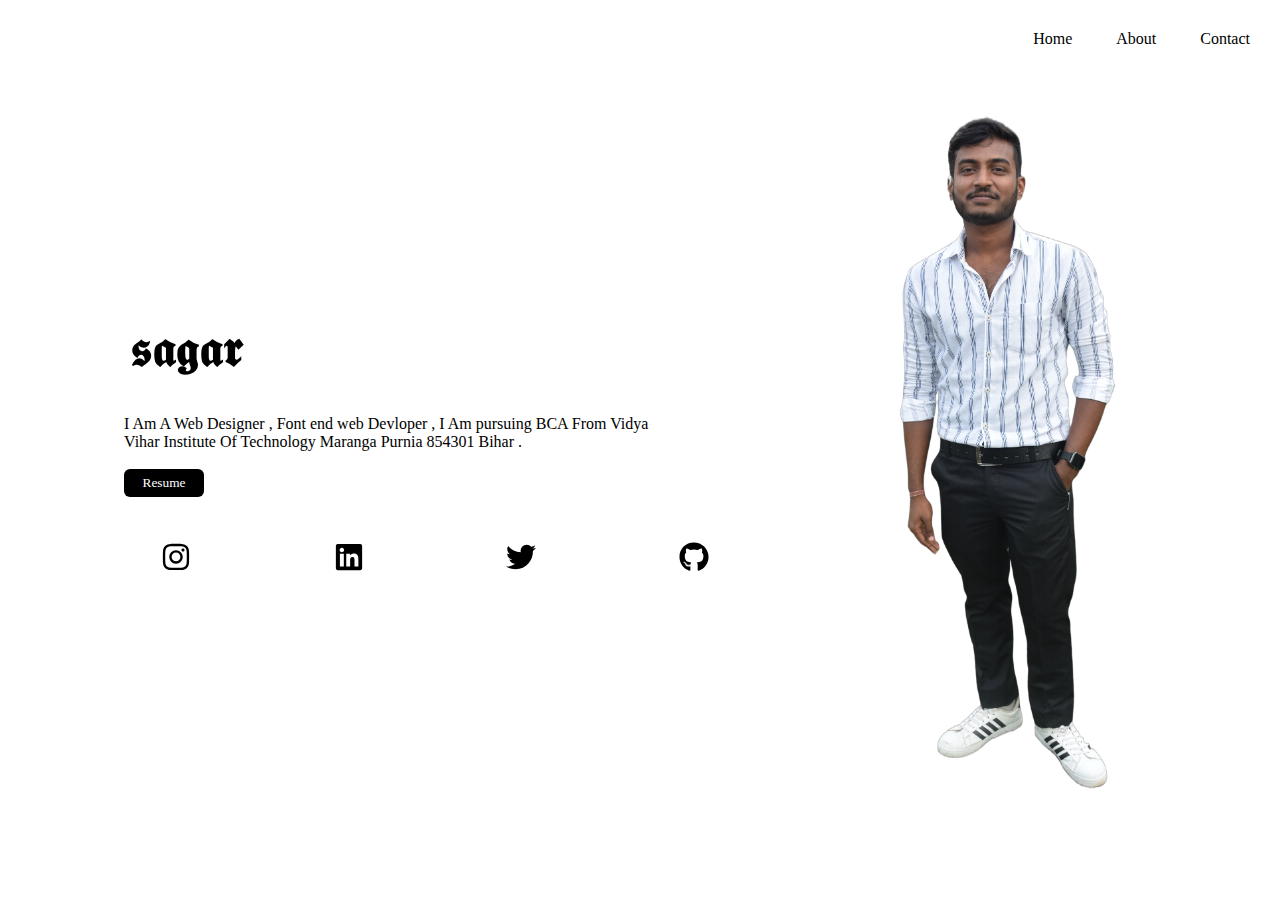
<file: index.html>
<!DOCTYPE html>
<html lang="en">
<head>
    <meta charset="UTF-8">
    <meta http-equiv="X-UA-Compatible" content="IE=edge">
    <meta name="viewport" content="width=device-width, initial-scale=1.0">
    <title>SAGAR</title>
    <link rel="stylesheet" href="style.css">
    <link rel="icon" href="items/favicon_io/favicon.ico">
</head>
<body>
    <div id="preloder"> </div>
 <header>
   
    <nav>
        
        <ul class="nav_links">
            <li><a href="index.html">Home</a></li>
            <li><a href="About1.html">About</a></li>
            <li><a href="contact.html">Contact</a></li>
        </ul>
    </nav>
 </header>
        <div class="container">
                    <div class="text">
                                <div class="nam">
                                        <p><h1  class="name">𝖘𝖆𝖌𝖆𝖗</h1><br><br>
                                </div>
                                    <div class="content" id="content">
                                        <p class="pp">
                                            I Am A Web Designer , Font end web Devloper , I Am pursuing BCA From 
                                            Vidya Vihar Institute Of Technology Maranga Purnia 
                                            854301 Bihar .
                                            <br><br>
                                            <button><a href="items/Sagar.pdf">Resume</a></button>
                                        </p>
                                    </div>

                                    <div class="foot-icon">
                                        
                                            <a  href="https://www.instagram.com/sagar_guptas/"><img class="ll" src="items/icons/instagram.svg" alt=""></a>
                                        
                                        
                                            <a  href="https://www.linkedin.com/in/sagar-567808209/"><img class="ll" src="items/icons/linkedin.svg" alt=""></a>
                                        
                                        
                                            <a  href="https://twitter.com/Sagargupta04189"><img class="ll" src="items/icons/twitter.svg" alt=""></a>
                                        
                                        
                                            <a href="https://github.com/sagar-guptas"><img class="ll" src="items/icons/github.svg" alt=""></a>
                                        
                                    </div>
                            
                    </div>
                                    <div id="imc">
                                        <img src="01 (1).png">
                                    </div>          
         </div>

   


        <script>
             var loader = document.getElementById("preloder");
             window.addEventListener("load",function(){
                loader.style.display = "none";
            })
            
        </script>

    
</body>
</html>
</file>
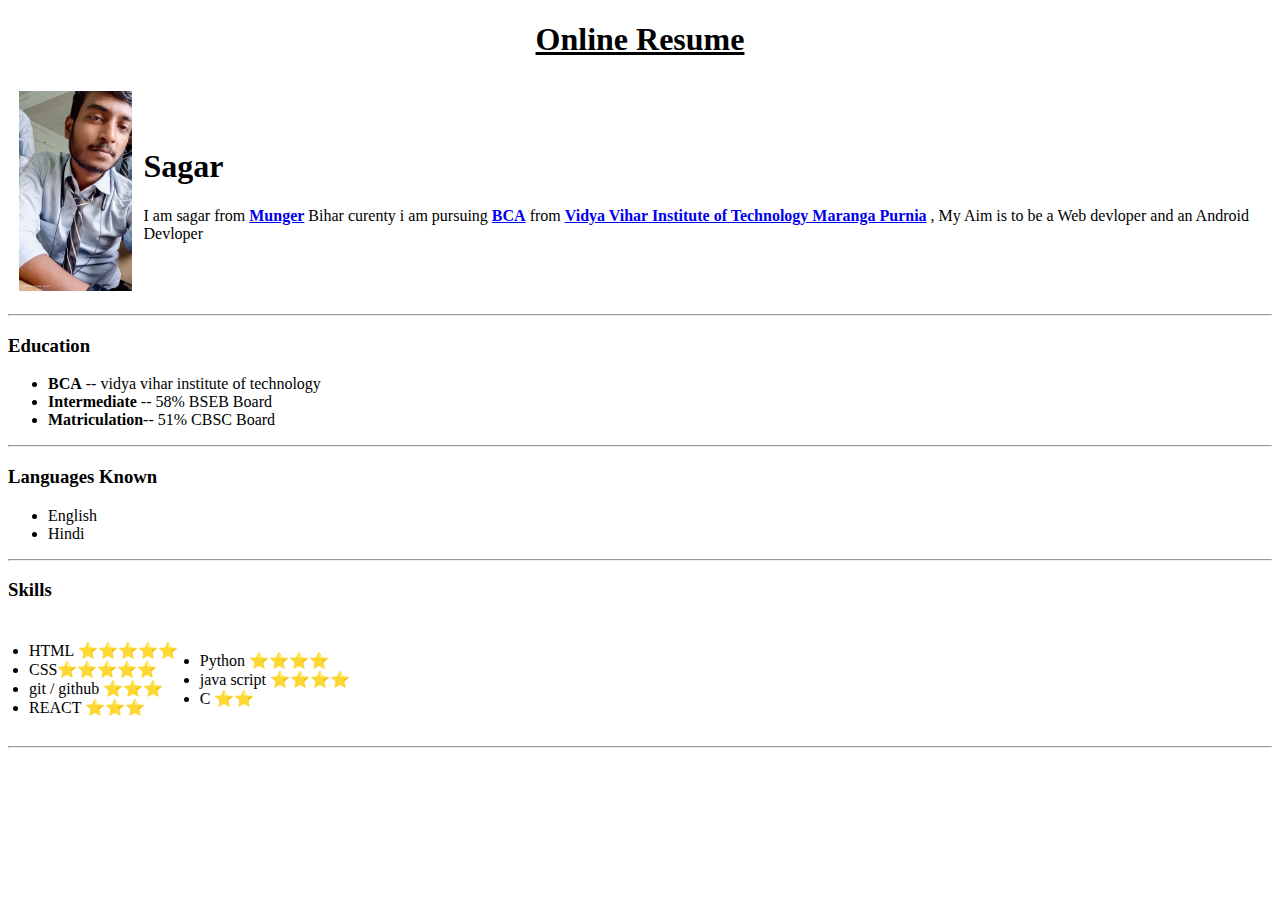
<file: items/contact/about.html>
<!DOCTYPE html>
<html>
    <head>
        <link rel="icon" href="favicon_io (1)/favicon.ico">
        <meta charset="utf-8">
        <title>Mr Sagar</title>
        <style>
            h1.ghe{
                text-align:center;
            }
        </style>
    </head>
    <body>
        <h1 class="ghe"><u>Online Resume</u> </h1>
        <table cellspacing="10px">
            <tr>
                <td> <img src="2nd.jpg" alt="sagar pic" height="200px"></td>
                <td> <h1>Sagar</h1>
                    <p> I am sagar from <strong><a href="https://munger.nic.in/">Munger</a></strong>  Bihar curenty i am pursuing <strong> <a href="https://www.shiksha.com/university/aku-aryabhatta-knowledge-university-patna-58255/courses/bca-bc">BCA</a></strong> from <strong>
                        <a href="https://www.google.com/search?q=vidya%20vihar&rlz=1C1RXQR_enIN1027IN1027&oq=vidya+vihat&aqs=chrome.1.69i57j0i13i512j46i13i512j46i13i175i199i512l2j0i13i512l2j46i13i175i199i512j0i13i512j46i13i175i199i512.4720j0j7&sourceid=chrome&ie=UTF-8&tbs=lf:1,lf_ui:2&tbm=lcl&sxsrf=ALiCzsb4ROMr0xOkOcBYJOsOQiTpuSgPUw:1669040866436&rflfq=1&num=10&rldimm=9815552062410092934&lqi=Cgt2aWR5YSB2aWhhckj35ZXj5oCAgAhaFRAAEAEYABgBIgt2aWR5YSB2aWhhcqoBExABKg8iC3ZpZHlhIHZpaGFyKAA&ved=2ahUKEwj2jNbfvb_7AhWHTWwGHWlsAcsQvS56BAgQEAE&sa=X&rlst=f#rlfi=hd:;si:;mv:[[25.877240817860322,87.85947129335938],[25.51156072084249,87.09317490664063],null,[25.694541137974344,
                        87.4763231],11]">Vidya Vihar Institute of Technology Maranga Purnia</a></strong> , My Aim is to be a Web devloper and an Android Devloper</p>
                    </td>

            </tr>
        </table>
       <hr>
        <h3>Education</h3>
        <ul>
            <li><strong>BCA</strong> -- vidya vihar institute of technology  </li>
            <li><strong>Intermediate</strong> -- 58% BSEB Board </li>
            <li><strong>Matriculation</strong>-- 51% CBSC Board</li>
            
        </ul>
        <hr>
        <h3>Languages Known</h3>
        <ul>
            <li>English</li>
            <li>Hindi</li>
        </ul>
        <hr>
        <h3>Skills</h3>
        <table cellspacing="20px">
            <tr>
                <td><li>HTML<span> </span>⭐⭐⭐⭐⭐</li>
                    <li>CSS<span></span>⭐⭐⭐⭐⭐</li>
                    <li>git / github ⭐⭐⭐</li>
                    <li>REACT ⭐⭐⭐</li>
                </td>
                <td> <li>Python ⭐⭐⭐⭐</li>
                    <li>java script ⭐⭐⭐⭐</li>
                    
                    <li>C ⭐⭐</li>
                </td>
            </tr>
        </table>
       
        <hr>
    </body>
</html>
</file>
<file: style.css>
*{
    margin: 0;
    padding: 0;
    color: rgb(255, 255, 255);
    font-family: 'Times New Roman', Times, serif;
}
h1{
  font-size: 50px;
}
body{
  background-color: rgb(255, 255, 255);
  
}
.name{
  color: black;
  padding-left: 40px;
}
.pp{
  padding-bottom: 15px;
  color: black;
  width: 90%;
  padding: 0px 10px 15px 50px;
}
button{
  background-color: rgb(0, 0, 0);
  color: rgb(255, 255, 255);
  border: none;
  width: 80px;
  height: 28px;
  border-radius: 6px;
}
a{
  text-decoration: none;
}
header{
  display: flex;
  justify-content: flex-end;
  align-items: center;
  padding: 30px 10px;
  /* position: fixed; */
  
}
.nav_links li{
  display: inline-block;
  padding: 0px 20px;
 

}
.nav_links li a{
  transition: 0px ;
  color: rgb(0, 0, 0);
  text-decoration: none;
}
.nav_links li a:before{
 position: absolute;
 content: '';
 left: 0;
 bottom: 0;
 height: 3;
 width: 100%;
 background: rgb(255, 0, 0);
 transform: scaleX(0);
 transform-origin: right;
}
.nav ul li a:hover:before{
  transform: scaleX(1);
  transform-origin: left;
}

img{
 width: 350px; 
 height: 90%;
 padding: 30px;
 justify-content: space-around;
 overflow: hidden;
}
.imc{
  padding: 0px 5px;
}

.container{
  height: 100%;
  display: flex;
  justify-content: space-around;
  padding: 0px 90px;
  padding-bottom: 60px;
  overflow: hidden;
}
.text{
  display: flex;
  flex-direction: column;
  /* text-align: center; */
  justify-content: center;
  width: 202%;
}
td{
  padding: 10px;
  
}


/* here i put the code for footer images */
.foot-icon{
  display: flex;
  flex-wrap: wrap;
  flex-direction: row;
  justify-content: space-around;
}
.ll{
  display: flex;
  
  width: 30px;
  height: 30px;
}


/* this is a preloade it is use when the page is loaded */

#preloder{
  background: rgb(255, 255, 255) url(items/loder.gif) no-repeat center;
  background-size: 30%;
  height: 100vh;
  width: 100%;
  position: fixed;
  z-index: 100;

}
.content{
  display: flex;
  width: 90%;
  align-items: center;
  justify-content: center;

}
table{
  align-items: center;
}

@media only screen and (min-width:100px) and (max-width:400px){
  .container{
    flex-direction: column-reverse;
    justify-content: space-around;
    align-items: center;
  }
  img{
    width: 200px;
    padding-top: 80px;
  }
  .logo{
    font-size: medium;
  }
  .nav_links li a {
    font-size: small;
  }
  h1{
    text-align: center;
  }
  p{
    text-align: center;
  }
  .name{
    color: black;
    padding-left: 0px;
  }

}.pp{
  padding-bottom: 15px;
  color: black;
  width: 90%;
  padding: 0px 15px 15px 21px;
}
  

footer{
  text-align: center;
}


@media only screen and (min-width:400px) and (max-width:587px){
  .container{
    flex-direction:column-reverse ;
    justify-content: space-around;
    align-items: center;
  }
  .logo{
    font-size: medium;
  }
  .nav_links li a {
    font-size: small;
  }
  img{
    width: 300px;
    padding-top: 60px;
  }
  h1{
    text-align: center;
  }
  p{
    text-align: center;
  }
  .name{
    color: black;
    padding-left: 0px;
  }
  .pp{
    padding-bottom: 15px;
    color: black;
    width: 70%;
    padding: 0px 10px 15px 50px;
  }
  
}

@media only screen and (min-width:579px) and (max-width:800px){
  img {
    width: 300px;
  }
  .container{
    padding-right: 40px;
 }
 p{
  text-align: center;
}
h1{
  text-align: center;
}
 
}
@media only screen and (min-width:179px) and (max-width:744){
    nav .nav_links{
    height: 230px;
    flex-direction: column;
    text-align: center;
    color: rgb(47, 21, 77);
  }
  p{
    text-align: center;
  }
  
}
</file>
